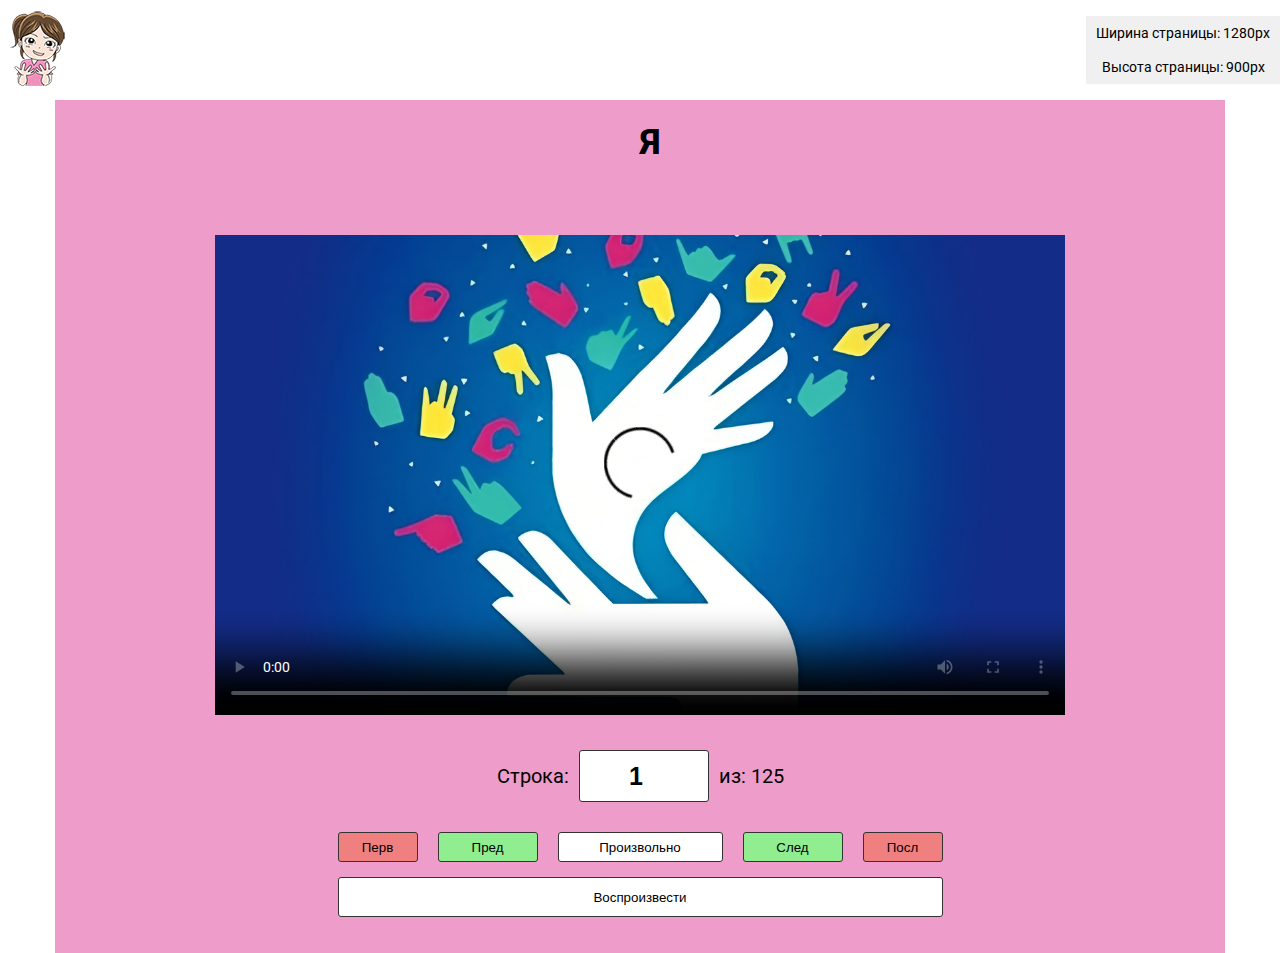
<file: lesson1/index.html>
<!doctype html>
<html lang="en">
  <head>
    <meta charset="UTF-8" />
    <meta name="viewport" content="width=device-width, initial-scale=1.0" />
    <title>VIDEO</title>
    <!-- <link
      href="https://fonts.googleapis.com/css2?family=Source+Sans+3:ital,wght@0,200..900;1,200..900&display=swap"
      rel="stylesheet"
    /> -->
    <link rel="stylesheet" href="css/reset.css" />
    <link rel="stylesheet" href="css/style.css" />
    <link rel="icon" href="images/favicon.png" type="image/x-icon" />
  </head>
  <body>
    <header class="header">
      <div class="header__top">
        <div class="logo">
          <a href="../index.html">
            <img src="images/logo.png" alt="" />
          </a>
        </div>
        <nav class="menu">
          <ul class="menu__list">
            <div class="info__check">
              <p class="width__info" id="width-display">Ширина:</p>
              <p class="height__info" id="height-display">Высота:</p>
            </div>
            <!-- <li><a href="../index.html">Home</a></li>
              <li><a href="#">Work</a></li> -->
            <!-- <li><a href="#">About</a></li>
              <li><a href="#">Contact</a></li> -->
          </ul>
        </nav>
        <!-- <div class="header-btn">
            <a class="login" href="">login</a>
            <a class="sigh-up" href="">sign up</a>
          </div> -->
      </div>
    </header>

    <!-- ОСНОВА -->

    <div class="container">
      <!-- <div class="info__lesson">
        <p>Строка: <span id="output">0</span></p>
      </div> -->
      <div class="video__chapter-play">
        <div class="string-container">
          <p class="string-text" id="myHeader">
            <!-- Хер собачий хвост кошачий яйца бычьи пизда птичья залупа конская
            волосня болонская -->
          </p>
        </div>
      </div>
      <div class="video-container">
        <video
          id="myVideo"
          controls
          width="640"
          height="360"
          preload="none"
          poster="images/placeholder.jpeg"
        >
          <source src="" type="video/webm" />
          Ваш браузер не поддерживает встроенные видео.
        </video>
      </div>

      <!-- Блок серфинга -->
      <!-- ПОЛЕ ВВОДА -->

      <div class="counter__input">
        <p><span>Строка: </span></p>
        <input
          class="open__txt-file"
          type="number"
          id="myInput"
          oninput="readLineInput(this)"
        />
        <p>
          из:
          <span id="lineCount"></span>
        </p>
      </div>
      <!-- ОБЛАСТЬ КНОПОК -->
      <div class="operation__field">
        <div class="counter" data-counter>
          <button
            id="left__button-edge"
            class="counter__button counter__button_minus-edge"
            onclick="readLineFirstButton()"
          >
            Перв
          </button>
          <!-- <div class="middle__buttons"> -->
          <button
            id="left__button"
            class="counter__button counter__button_minus"
            onclick="readLinePrevButton()"
          >
            Пред
          </button>

          <button
            id="rand__button"
            class="counter__button counter__button_rand"
            onclick="readLineRandButton()"
          >
            Произвольно
          </button>

          <button
            id="right__button"
            class="counter__button counter__button_plus"
            onclick="readLineButton()"
          >
            След
          </button>
          <!-- </div> -->
          <button
            id="right__button-edge"
            class="counter__button counter__button_plus-edge"
            onclick="readLineLastButton()"
          >
            Посл
          </button>
        </div>
      </div>

      <div class="button__play-wrap">
        <button class="button__play" id="playBtn" onclick="playVideo()">
          Воспроизвести
        </button>
      </div>

      <!-- <div class="info__file">
        <p id="outtest"></p>
        <p id="output1"></p>
      </div> -->
    </div>

    <!-- Поменять номер скрипта на исходный 1. 3 - текстовой файл читается автоматически, но границы счёта не определены -->
    <script src="js/script.js"></script>
  </body>
</html>
</file>
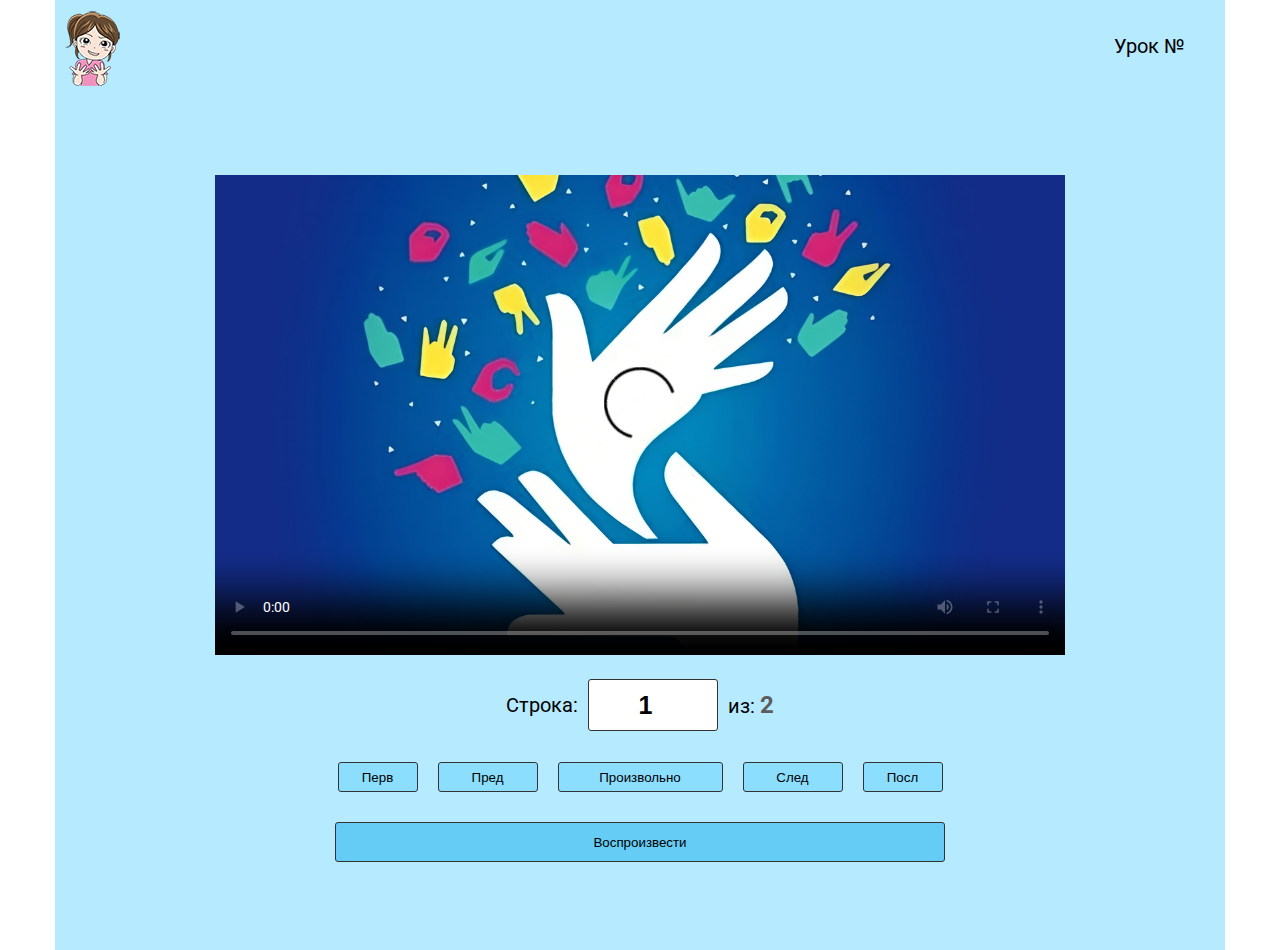
<file: lesson2/index.html>
<!doctype html>
<html lang="en">
  <head>
    <meta charset="UTF-8" />
    <meta name="viewport" content="width=device-width, initial-scale=1.0" />
    <title>VIDEO</title>
    <!-- <link
      href="https://fonts.googleapis.com/css2?family=Source+Sans+3:ital,wght@0,200..900;1,200..900&display=swap"
      rel="stylesheet"
    /> -->
    <link rel="stylesheet" href="reset.css" />
    <link rel="stylesheet" href="style.css" />
    <link rel="icon" href="favicon.png" type="image/x-icon" />
  </head>
  <body>
    <header class="header">
      <div class="header__top">
        <div class="logo">
          <a a href="../index.html">
            <img src="logo.png" alt="" />
          </a>
        </div>
        <nav class="menu">
          <ul class="menu__list">
            <div class="info__check">
              <p>
                Урок №<b><span id="outtest"></span></b>
              </p>
              <p id="inString"></p>
            </div>
            <!-- <p class="width__info" id="width-display">Ширина:</p>
              <p class="height__info" id="height-display">Высота:</p> -->
          </ul>
        </nav>
      </div>
    </header>

    <!-- ОСНОВА -->
    <section class="video__chapter">
      <div class="container">
        <div class="operation__field">
          <div class="header__wrapper">
            <h1 id="myHeader">Просмотр</h1>
          </div>
          <div class="video-container">
            <video
              id="myVideo"
              controls
              width="640"
              height="360"
              poster="placeholder.jpeg"
            >
              <source src="" type="video/webm" />
              Ваш браузер не поддерживает встроенные видео.
            </video>
          </div>

          <!-- Блок серфинга -->
          <!-- ПОЛЕ ВВОДА -->

          <div class="counter__input">
            <p><span>Строка: </span></p>
            <input
              class="open__txt-file"
              type="number"
              id="myInput"
              oninput="readLineInput(this)"
            />
            <p>
              из:<b>
                <span id="lineCount"></span>
              </b>
            </p>
          </div>

          <!-- ОБЛАСТЬ КНОПОК -->
          <div class="counter" data-counter>
            <button
              id="left__button-edge"
              class="counter__button counter__button_minus-edge"
              onclick="readLineFirstButton()"
            >
              Перв
            </button>
            <!-- <div class="middle__buttons"> -->
            <button
              id="left__button"
              class="counter__button counter__button_minus"
              onclick="readLinePrevButton()"
            >
              Пред
            </button>

            <button
              id="rand__button"
              class="counter__button counter__button_rand"
              onclick="readLineRandButton()"
            >
              Произвольно
            </button>

            <button
              id="right__button"
              class="counter__button counter__button_plus"
              onclick="readLineButton()"
            >
              След
            </button>
            <!-- </div> -->
            <button
              id="right__button-edge"
              class="counter__button counter__button_plus-edge"
              onclick="readLineLastButton()"
            >
              Посл
            </button>
          </div>

          <button class="button__play" id="playBtn" onclick="playVideo()">
            Воспроизвести
          </button>

          <!-- <div class="info__file">
            <p id="outtest"></p>

          </div> -->
        </div>
      </div>
    </section>

    <!-- Поменять номер скрипта на исходный 1. 3 - текстовой файл читается автоматически, но границы счёта не определены -->
    <script src="script.js"></script>
  </body>
</html>
</file>
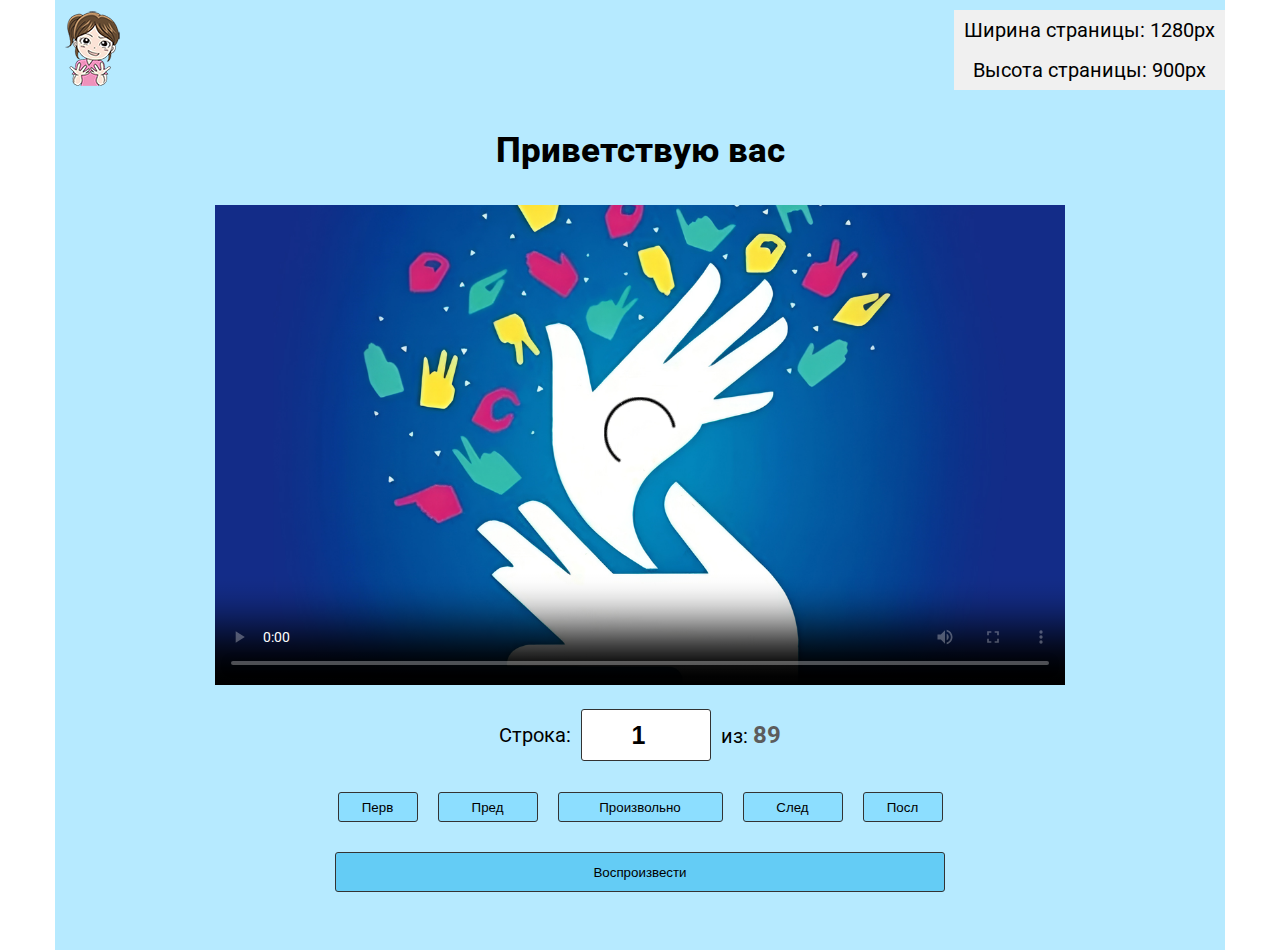
<file: lesson3/index.html>
<!doctype html>
<html lang="en">
  <head>
    <meta charset="UTF-8" />
    <meta name="viewport" content="width=device-width, initial-scale=1.0" />
    <title>VIDEO</title>
    <!-- <link
      href="https://fonts.googleapis.com/css2?family=Source+Sans+3:ital,wght@0,200..900;1,200..900&display=swap"
      rel="stylesheet"
    /> -->
    <link rel="stylesheet" href="css/reset.css" />
    <link rel="stylesheet" href="css/style.css" />
    <link rel="icon" href="images/favicon.png" type="image/x-icon" />
  </head>
  <body>
    <header class="header">
      <div class="header__top">
        <div class="logo">
          <a a href="../index.html">
            <img src="images/logo.png" alt="" />
          </a>
        </div>
        <nav class="menu">
          <ul class="menu__list">
            <div class="info__check">
              <p class="width__info" id="width-display">Ширина:</p>
              <p class="height__info" id="height-display">Высота:</p>
            </div>
          </ul>
        </nav>
      </div>
    </header>

    <!-- ОСНОВА -->
    <section class="video__chapter">
      <div class="container">
        <div class="operation__field">
          <div class="header__wrapper">
            <h1 id="myHeader">Просмотр</h1>
          </div>
          <div class="video-container">
            <video
              id="myVideo"
              controls
              width="640"
              height="360"
              poster="images/placeholder.jpeg"
            >
              <source src="" type="video/webm" />
              Ваш браузер не поддерживает встроенные видео.
            </video>
          </div>

          <!-- Блок серфинга -->
          <!-- ПОЛЕ ВВОДА -->

          <div class="counter__input">
            <p><span>Строка: </span></p>
            <input
              class="open__txt-file"
              type="number"
              id="myInput"
              oninput="readLineInput(this)"
            />
            <p>
              из:<b>
                <span id="lineCount"></span>
              </b>
            </p>
          </div>

          <!-- ОБЛАСТЬ КНОПОК -->
          <div class="counter" data-counter>
            <button
              id="left__button-edge"
              class="counter__button counter__button_minus-edge"
              onclick="readLineFirstButton()"
            >
              Перв
            </button>
            <!-- <div class="middle__buttons"> -->
            <button
              id="left__button"
              class="counter__button counter__button_minus"
              onclick="readLinePrevButton()"
            >
              Пред
            </button>

            <button
              id="rand__button"
              class="counter__button counter__button_rand"
              onclick="readLineRandButton()"
            >
              Произвольно
            </button>

            <button
              id="right__button"
              class="counter__button counter__button_plus"
              onclick="readLineButton()"
            >
              След
            </button>
            <!-- </div> -->
            <button
              id="right__button-edge"
              class="counter__button counter__button_plus-edge"
              onclick="readLineLastButton()"
            >
              Посл
            </button>
          </div>

          <button class="button__play" id="playBtn" onclick="playVideo()">
            Воспроизвести
          </button>

          <!-- <div class="info__file">
            <p id="outtest">Имя файла</p>
            <p id="output1">0</p>
          </div> -->
        </div>
      </div>
    </section>

    <!-- Поменять номер скрипта на исходный 1. 3 - текстовой файл читается автоматически, но границы счёта не определены -->
    <script src="js/script.js"></script>
  </body>
</html>
</file>
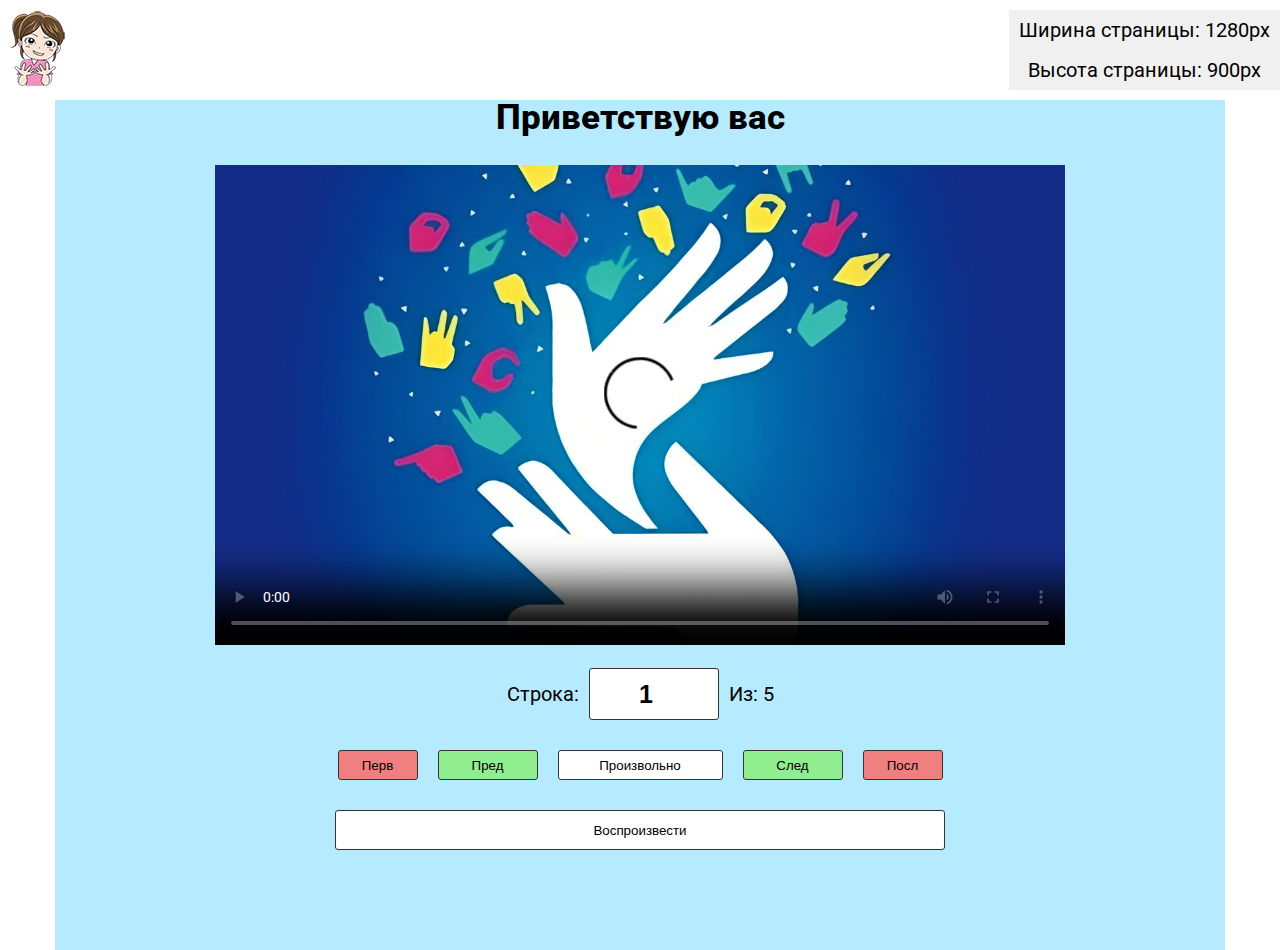
<file: lesson6/index.html>
<!doctype html>
<html lang="en">
  <head>
    <meta charset="UTF-8" />
    <meta name="viewport" content="width=device-width, initial-scale=1.0" />
    <title>VIDEO</title>
    <!-- <link
      href="https://fonts.googleapis.com/css2?family=Source+Sans+3:ital,wght@0,200..900;1,200..900&display=swap"
      rel="stylesheet"
    /> -->
    <link rel="stylesheet" href="css/reset.css" />
    <link rel="stylesheet" href="css/style.css" />
    <link rel="icon" href="images/favicon.png" type="image/x-icon" />
  </head>
  <body>
    <header class="header">
      <div class="header__top">
        <div class="logo">
          <a a href="../index.html">
            <img src="images/logo.png" alt="" />
          </a>
        </div>
        <nav class="menu">
          <ul class="menu__list">
            <div class="info__check">
              <p class="width__info" id="width-display">Ширина:</p>
              <p class="height__info" id="height-display">Высота:</p>
            </div>
          </ul>
        </nav>
      </div>
    </header>

    <!-- ОСНОВА -->
    <section class="video__chapter">
      <div class="container">
        <div class="operation__field">
          <div class="video__chapter-play">
            <h1 id="myHeader">Просмотр</h1>
            <div class="video-container">
              <video
                id="myVideo"
                controls
                width="640"
                height="360"
                poster="images/placeholder.jpeg"
              >
                <source src="" type="video/webm" />
                Ваш браузер не поддерживает встроенные видео.
              </video>
            </div>
          </div>

          <!-- Блок серфинга -->
          <!-- ПОЛЕ ВВОДА -->

          <div class="counter__input">
            <p><span>Строка: </span></p>
            <input
              class="open__txt-file"
              type="number"
              id="myInput"
              oninput="readLineInput(this)"
            />
            <p>
              Из:
              <span id="lineCount"></span>
            </p>
          </div>

          <!-- ОБЛАСТЬ КНОПОК -->
          <div class="counter" data-counter>
            <button
              id="left__button-edge"
              class="counter__button counter__button_minus-edge"
              onclick="readLineFirstButton()"
            >
              Перв
            </button>
            <!-- <div class="middle__buttons"> -->
            <button
              id="left__button"
              class="counter__button counter__button_minus"
              onclick="readLinePrevButton()"
            >
              Пред
            </button>

            <button
              id="rand__button"
              class="counter__button_rand"
              onclick="readLineRandButton()"
            >
              Произвольно
            </button>

            <button
              id="right__button"
              class="counter__button counter__button_plus"
              onclick="readLineButton()"
            >
              След
            </button>
            <!-- </div> -->
            <button
              id="right__button-edge"
              class="counter__button counter__button_plus-edge"
              onclick="readLineLastButton()"
            >
              Посл
            </button>
          </div>

          <button class="button__play" id="playBtn" onclick="playVideo()">
            Воспроизвести
          </button>

          <!-- <div class="info__file">
            <p id="outtest">Имя файла</p>
            <p id="output1">0</p>
          </div> -->
        </div>
      </div>
    </section>

    <!-- Поменять номер скрипта на исходный 1. 3 - текстовой файл читается автоматически, но границы счёта не определены -->
    <script src="js/script.js"></script>
  </body>
</html>
</file>
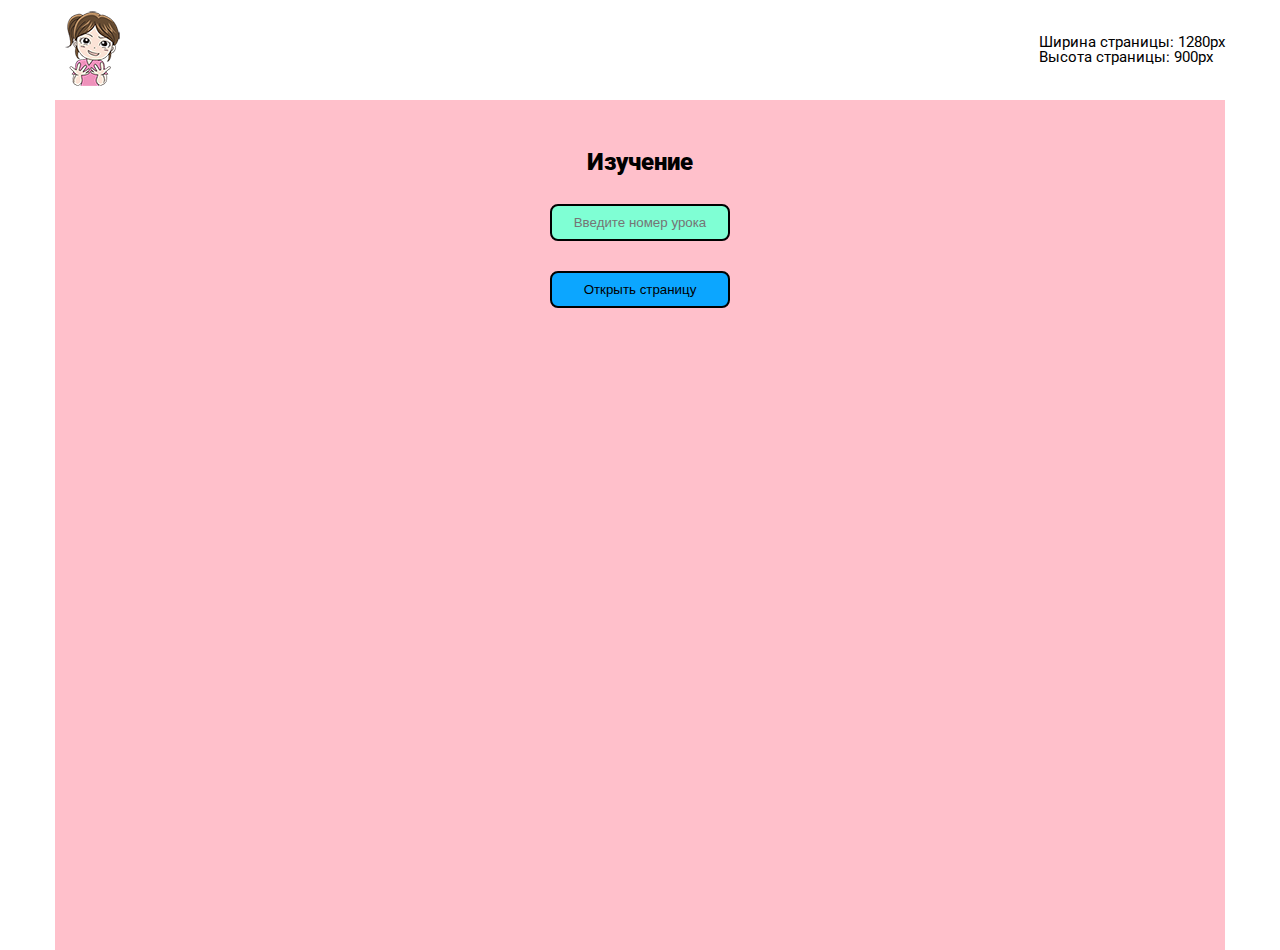
<file: index1.html>
<!doctype html>
<html lang="en">
  <head>
    <meta charset="UTF-8" />
    <meta name="viewport" content="width=device-width, initial-scale=1.0" />
    <title>VIDEO</title>
    <!-- <link
      href="https://fonts.googleapis.com/css2?family=Source+Sans+3:ital,wght@0,200..900;1,200..900&display=swap"
      rel="stylesheet"
    /> -->
    <link rel="stylesheet" href="css/reset.css" />
    <link rel="stylesheet" href="css/style.css" />
    <link rel="icon" href="images/favicon.png" type="image/x-icon" />
  </head>
  <body>
    <header class="header">
      <div class="header__top">
        <div class="logo">
          <a href="#">
            <img src="images/logo.png" alt="" />
          </a>
        </div>
        <nav class="menu">
          <ul class="menu__list">
            <div class="info__check">
              <p class="width__info" id="width-display">Ширина:</p>
              <p class="height__info" id="height-display">Высота:</p>
            </div>
          </ul>
        </nav>
      </div>
    </header>

    <!-- ОСНОВА -->
    <section class="hat">
      <div class="container">
        <div class="operation__field">
          <p class="lesson-name">Изучение</p>
          <div class="fields">
            <input
              class="lesson-number"
              type="text"
              id="pageName"
              placeholder="Введите номер урока"
            />
            <button class="lesson-open" onclick="goToPage()">
              Открыть страницу
            </button>
          </div>
        </div>
      </div>
    </section>
    <script src="js/script.js"></script>
  </body>
</html>
</file>
<file: lesson1/css/style.css>
@import url("https://fonts.googleapis.com/css2?family=Roboto:ital,wght@0,100..900;1,100..900&display=swap");

* {
  margin: 0;
  padding: 0;
  box-sizing: border-box;
}

body {
  font-family: "Roboto", sans-serif;
  font-weight: 400;
  font-size: 15px;
}

a {
  text-decoration: none;
  color: inherit;
}

p {
  padding: 15px 0 15px 0;
}

video {
  margin-top: 5px;
  width: auto;
  height: 480px;
  object-fit: contain;
}

input {
  height: 30px;
  border: 1px solid #333;
  border-radius: 3px;
  background-color: #fff;
  text-align: center;
}
button {
  margin-top: 25px;
  padding: 0 15px 0 15px;
  height: 30px;
  border: 1px solid #333;
  border-radius: 3px;
  background-color: #fff;
  text-align: center;
}

.header__top {
  display: flex;
  justify-content: space-between;
  height: 100px;
  align-items: center;
}

.container {
  display: flex;
  flex-direction: column;
  max-width: 1170px;
  height: 853px;
  margin-left: auto;
  margin-right: auto;
  padding-left: 15px;
  padding-right: 15px;
  padding-bottom: 15px;
  /* background-color: #b6eaff; */
  background-color: #ee9cc9;
}

.menu__list {
  display: flex;
}

/* Применяется ко всем li, кроме первой */
.menu__list li + li {
  padding-left: 50px;
}

.width__info,
.height__info {
  font-size: 14px;
  background-color: #f0f0f0;
  padding: 10px;
  text-align: center;
}

.login {
  margin-right: 44px;
  color: #fff;
  text-transform: uppercase;
  font-weight: 600;
}

.menu__list a {
  opacity: 0.5;
  color: #fff;
  font-weight: 600;
  text-transform: uppercase;
  transition: all 0.5s;
}

.menu__list a:hover {
  opacity: 1;
}

.sigh-up {
  text-transform: uppercase;
  color: #250f8a;
  font-weight: 600;
  background-color: #fff;
  padding: 8px 43px;
  border-radius: 20px;
}

/* ИНФОРМАЦИЯ СТРОКИ И СОДЕРЖАНИЕ СТРОКИ */

.info__lesson {
  display: flex;
  justify-content: center;
  align-items: center;
  gap: 50px;
}

.operation__field {
  display: flex;
  flex-direction: column;
  justify-content: top;
  align-items: center;
}

.video__chapter-play {
  flex-direction: column;
}
/* АНИМАЦИЯ БЕГУЩЕЙ СТРОКИ */

.string-container {
  margin-top: 10px;
  width: 1140px; /* Ограничение ширины */
  height: 120px;
  padding: 0 10px;
}

.string-text {
  width: 1140px;
  font-size: 35px;
  font-weight: 800;
  margin: 0;

  text-align: center;
}

/* АНИМАЦИЯ БЕГУЩЕЙ СТРОКИ КОНЕЦ*/

.video-container {
  display: flex;
  align-items: center;
  flex-direction: column;
}

.counter__input {
  margin-top: 35px;
  margin-right: auto;
  margin-left: auto;
  display: flex;
  justify-content: center;
  align-items: center;
  gap: 10px;
  width: 100%;
}

.counter__input p {
  margin: 0;
  font-size: 20px;
}

.open__txt-file {
  width: 130px;
  user-select: none;
  padding: 25px 0 25px 0;
  font-size: 25px;
  font-weight: 600;
}
.counter {
  display: flex;
  flex-wrap: wrap; /* Разрешаем перенос */
  justify-content: center;
  gap: 20px;
  margin-top: 5px;
  /* user-select: none; */
}

.counter__button {
  width: 100px;
  height: 30px;
  display: flex;
  align-items: center;
  justify-content: center;

  flex: 1 1 auto; /* Изначально в ряд (приблизительно 1/5) */
  text-align: center;
  padding: 10px;
  box-sizing: border-box;
}

.counter__button_minus-edge,
.counter__button_plus-edge {
  flex-grow: 1;
  background-color: lightcoral;
}
.counter__button_minus,
.rand__button,
.counter__button_plus {
  flex-grow: 1.5;
  background-color: lightgreen;
}

.counter__button_plus-edge,
.counter__button_minus-edge {
  width: 80px;
}

.counter__button_rand {
  width: 165px;
}

.button__play-wrap {
  display: flex;
  flex-direction: column;
  align-items: center;
}

.button__play {
  margin-top: 15px;
  width: 605px;
  height: 40px;
  box-sizing: border-box;
}

.info__file {
  display: flex;
  flex-direction: row;
  align-items: center;
  margin-top: 5px;
  justify-content: center;
  gap: 50px;
}
/* ||||||||||||||||||||||||||||||||||||||||||||||||||||||||||||||||||||||||||||| */

@media (max-width: 406px) {
  html,
  body {
    /* max-height: 766px */
    /* Занимает 100% высоты окна браузера */
    height: 100vh;
    /* Улучшенный вариант для мобильных (учитывает панели браузера) */
    height: 100dvh;

    /* Убирает внешние и внутренние отступы по умолчанию */
    margin: 0;
    padding: 0;

    /* Запрещает прокрутку, если контент не помещается */
    overflow: hidden;
  }

  .header {
    background-color: #05c7a7;
  }

  .container {
    /* flex: 1; */
    max-width: auto;
    background-color: #82ecdb;
  }

  .string-container {
    display: flex;
    justify-content: center;

    height: 100px;
  }
  .string-text {
    margin-left: auto;
    margin-right: auto;
    text-align: center;
    width: 90%;
    font-size: 20px;
    font-weight: 600;
  }

  .video-container {
    align-items: center;
    justify-content: center;
    flex-direction: column;
    object-fit: contain;
    height: 218px;
  }
  video {
    max-width: auto;
    max-height: 100%;
    object-fit: contain;
  }

  .counter__button_minus-edge,
  .counter__button_plus-edge {
    order: 1; /* Опускает элементы вниз */
  }
  .counter__button_minus,
  .rand__button,
  .counter__button_plus {
    order: 0; /* Оставляет наверху */
  }

  /* Перенастройка ширины для мобильных */
  .counter__button_minus-edge,
  .counter__button_plus-edge {
    max-width: 26%; /* Элементы 1 и 5 под 2 и 4 */
    margin-top: 10px;
  }

  .counter__button_minus-edge {
    margin-right: auto;
  }

  .counter__button_minus,
  .counter__button_plus {
    width: 20%;
  }

  .counter__button_rand {
    width: 35%;
  }

  .button__play {
    margin-top: 35px;
    width: 90%;
  }

  .info__file {
    margin-top: 15px;
  }
}
</file>
<file: lesson2/style.css>
@import url("https://fonts.googleapis.com/css2?family=Roboto:ital,wght@0,100..900;1,100..900&display=swap");

* {
  margin: 0;
  padding: 0;
  box-sizing: border-box;
}

body {
  font-family: "Roboto", sans-serif;
  font-weight: 400;
  font-size: 15px;
}

p {
  padding: 15px 0 15px 0;
  color: #000;
}

h1 {
  display: flex;
  justify-content: center;
  align-items: center;
  margin: 35px 0 35px 0;
  font-size: 35px;
  font-weight: 800;
  text-align: center;
}

video {
  margin-top: 5px;
  width: 100%;
  height: 480px;
  object-fit: contain;
}

button {
  margin-top: 25px;
  padding: 0 15px 0 15px;
  height: 30px;
  border: 1px solid #333;
  border-radius: 3px;
  background-color: #fff;
  text-align: center;
}

.header__top {
  margin-left: auto;
  margin-right: auto;
  max-width: 1170px;
  display: flex;
  justify-content: space-between;
  height: 100px;
  align-items: center;
  background-color: #b6eaff;
}

.menu__list {
  display: flex;
}

.info__check {
  justify-content: flex-start;
  text-align: right;
  margin-right: 30px;
  font-size: 20px;
  padding: 10px;
  color: #000;
}

.info__check p b span {
  color: black;
  font-size: 24px;
}

.info__check p:first-child {
  padding-bottom: 5px;
}

.info__check p + * {
  padding-top: 5px;
}

/* .width__info,
.height__info {
  font-size: 20px;
  background-color: #f0f0f0;
  padding: 10px;
  text-align: center;
} */

.container {
  display: flex;
  flex-direction: column;
  max-width: 1170px;
  min-height: 850px;
  margin-left: auto;
  margin-right: auto;
  padding-left: 15px;
  padding-right: 15px;
  background-color: #b6eaff;
}

.operation__field {
  display: flex;
  flex-direction: column;
  justify-content: top;
  align-items: center;
}

.header__wrapper {
  display: flex;
  justify-content: center;
  align-items: center;
  max-height: 100px;
  overflow: hidden;
}

.counter__input {
  margin-top: 20px;
  margin-right: auto;
  margin-left: auto;
  display: flex;
  justify-content: center;
  align-items: center;
  gap: 10px;
  width: 100%;
}

.counter__input p {
  margin-top: 0;
  margin: 0;
  font-size: 20px;
}

.open__txt-file {
  width: 130px;
  user-select: none;
  padding: 25px 0 25px 0;
  font-size: 25px;
  font-weight: 600;
}

p b span {
  color: rgb(92, 92, 92);
  font-size: 24px;
}

.counter {
  display: flex;
  flex-wrap: wrap; /* Разрешаем перенос */
  justify-content: center;
  gap: 20px;
  margin-top: 5px;
  /* user-select: none; */
}

.counter__button {
  width: 100px;
  height: 30px;
  display: flex;
  align-items: center;
  justify-content: center;

  flex: 1 1 auto; /* Изначально в ряд (приблизительно 1/5) */
  text-align: center;
  padding: 10px;
  box-sizing: border-box;
}

.counter__button_minus-edge,
.counter__button_plus-edge {
  flex-grow: 1;
  width: 80px;
  background-color: rgb(140, 222, 255);
}
.counter__button_minus,
.counter__button_plus {
  flex-grow: 1.5;
  background-color: rgb(140, 222, 255);
}
.counter__button_rand {
  width: 165px;
  flex-grow: 1.5;
  background-color: rgb(140, 222, 255);
}

.counter__input input {
  height: 30px;
  border: 1px solid #333;
  border-radius: 3px;
  background-color: #fff;
  text-align: center;
}

.button__play {
  margin-top: 30px;
  width: 610px;
  height: 40px;
  background-color: rgb(100, 204, 245);
}

.counter__button_minus-edge:hover,
.counter__button_plus-edge:hover,
.counter__button_minus:hover,
.counter__button_rand:hover,
.counter__button_plus:hover,
.button__play:hover {
  background-color: rgb(172, 228, 250);
}

.counter__button_minus-edge:active,
.counter__button_plus-edge:active,
.counter__button_minus:active,
.counter__button_rand:active,
.counter__button_plus:active,
.button__play:active {
  background-color: rgb(172, 228, 250);
}

/* ||||||||||||||||||||||||||||||||||||||||||||||||||||||||||||||||||||||||||||| */
/* Медиа-запрос для диапазона 650px - 500px */
@media (max-width: 650px) and (min-width: 500px) {
  .container {
    max-width: 650px;
    background-color: #edcef7;
    flex-direction: column; /* Вариант: вертикальный список */
  }

  .counter__button_minus-edge,
  .counter__button_plus-edge {
    order: 1; /* Опускает элементы вниз */
  }
  .counter__button_minus,
  .rand__button,
  .counter__button_plus {
    order: 0; /* Оставляет наверху */
  }

  /* Перенастройка ширины для мобильных */
  .counter__button_minus-edge,
  .counter__button_plus-edge {
    max-width: 140px; /* Элементы 1 и 5 под 2 и 4 */
  }

  .counter__button_minus-edge {
    margin-right: auto;
  }

  .counter__button_minus,
  .counter__button_rand,
  .counter__button_plus {
    width: 30%;
  }
  .button__play {
    width: 450px;
  }
}
@media (max-width: 500px) {
  .container {
    max-width: 500px;
    background-color: #a0f195;
    flex-direction: column; /* Вариант: вертикальный список */
  }

  .counter__button_minus-edge,
  .counter__button_plus-edge {
    order: 1; /* Опускает элементы вниз */
  }
  .counter__button_minus,
  .rand__button,
  .counter__button_plus {
    order: 0; /* Оставляет наверху */
  }

  /* Перенастройка ширины для мобильных */
  .counter__button_minus-edge,
  .counter__button_plus-edge {
    max-width: 140px; /* Элементы 1 и 5 под 2 и 4 */
  }

  .counter__button_minus-edge {
    margin-right: auto;
  }

  .counter__button_minus,
  .counter__button_rand,
  .counter__button_plus {
    width: 30%;
  }
  .button__play {
    width: 380px;
  }
}

@media (max-width: 428px) and (min-width: 406px) {
  html,
  body {
    /* Занимает 100% высоты окна браузера */
    height: 100vh;
    /* Улучшенный вариант для мобильных (учитывает панели браузера) */
    height: 100dvh;

    /* Убирает внешние и внутренние отступы по умолчанию */
    margin: 0;
    padding: 0;

    /* Запрещает прокрутку, если контент не помещается */
    overflow: hidden;
  }

  .header__top {
    background-color: #24b176;
  }

  .info__check {
    margin-right: 10px;
    font-size: 20px;
    padding: 10px;
  }

  /* .width__info,
  .height__info {
    font-size: 15px;
    background-color: #f0f0f0;
    padding: 10px;
    text-align: center;
  } */

  .container {
    max-width: 428px;
    max-height: 666px;
    margin-top: auto;
    background-color: #a0f195;
  }

  .header__wrapper {
    max-height: 80px;
  }

  h1 {
    text-align: center;
    margin: 30px 0 30px;
    font-size: 20px;
    font-weight: 600;
  }
  .video-container {
    align-items: center;
    justify-content: center;
  }
  video {
    margin-top: 5px;
    width: auto;
    max-height: 218px;
    object-fit: contain;
  }

  .counter__input {
    margin-top: 40px;
  }

  .counter {
    margin-top: 25px;
  }

  .counter:hover {
    opacity: 0.8;
  }

  .counter:active {
    opacity: 0.6;
  }

  .counter__button_minus-edge,
  .counter__button_plus-edge {
    order: 1; /* Опускает элементы вниз */
    /* Перенастройка ширины для мобильных */
    margin-top: 10px;
    /* max-width: 115px;Элементы 1 и 5 под 2 и 4 */
    max-width: 27%; /* Элементы 1 и 5 под 2 и 4 */
  }
  .counter__button_minus,
  .counter__button_plus {
    order: 0; /* Оставляет наверху */
    /* max-width: 110px; Элементы 1 и 5 под 2 и 4 */
    width: 26%;
  }

  .counter__button_rand {
    /* max-width: 125px; */
    width: 35%;
  }

  .counter__button_minus-edge {
    margin-right: auto;
  }

  /* .counter__button_minus,
  .counter__button_plus {

  } */

  .button__play {
    margin-top: 40px;
    width: 380px;
  }
  .btn {
    transition: 0.2s opacity;
  }
}
@media (max-width: 384px) {
  html,
  body {
    /* Занимает 100% высоты окна браузера */
    height: 100vh;
    /* Улучшенный вариант для мобильных (учитывает панели браузера) */
    height: 100dvh;

    /* Убирает внешние и внутренние отступы по умолчанию */
    margin: 0;
    padding: 0;

    /* Запрещает прокрутку, если контент не помещается */
    overflow: hidden;
  }
  .info__check {
    margin-right: 10px;
    font-size: 20px;
    padding: 10px;
  }

  .header__top {
    background-color: #24b176;
  }

  /* .width__info,
  .height__info {
    font-size: 15px;
    background-color: #f0f0f0;
    padding: 10px;
    text-align: center;
  } */

  .container {
    max-width: 384px;
    max-height: 595px;
    margin-top: auto;
    background-color: #a0f195;
  }
  .header__wrapper {
    max-height: 80px;
  }

  h1 {
    text-align: center;
    margin: 25px 0 25px;
    font-size: 18px;
    font-weight: 600;
  }
  .video-container {
    align-items: center;
    justify-content: center;
  }
  video {
    margin-top: 5px;
    width: auto;
    max-height: 200px;
    object-fit: contain;
  }

  .counter__input {
    margin-top: 20px;
  }

  .counter {
    margin-top: 5px;
  }

  .counter__button_minus-edge,
  .counter__button_plus-edge {
    order: 1; /* Опускает элементы вниз */
    /* Перенастройка ширины для мобильных */
    margin-top: 10px;
    /* max-width: 115px;Элементы 1 и 5 под 2 и 4 */
    max-width: 27%; /* Элементы 1 и 5 под 2 и 4 */
  }
  .counter__button_minus,
  .counter__button_rand,
  .counter__button_plus {
    order: 0; /* Оставляет наверху */
  }

  .counter__button_minus-edge {
    margin-right: auto;
  }

  .counter__button_minus,
  .counter__button_plus {
    /* max-width: 110px; Элементы 1 и 5 под 2 и 4 */
    width: 22%;
  }

  .counter__button_rand {
    /* max-width: 125px; */
    width: 29%;
  }

  .button__play {
    margin-top: 30px;
    width: 355px;
  }
}
/* 360x668 */
@media (max-width: 360px) {
}
</file>
<file: lesson3/css/style.css>
@import url("https://fonts.googleapis.com/css2?family=Roboto:ital,wght@0,100..900;1,100..900&display=swap");

* {
  margin: 0;
  padding: 0;
  box-sizing: border-box;
}

body {
  font-family: "Roboto", sans-serif;
  font-weight: 400;
  font-size: 15px;
}

p {
  padding: 15px 0 15px 0;
  color: #000;
}

h1 {
  display: flex;
  justify-content: center;
  align-items: center;
  margin: 35px 0 35px 0;
  font-size: 35px;
  font-weight: 800;
  text-align: center;
}

video {
  margin-top: 5px;
  width: 100%;
  height: 480px;
  object-fit: contain;
}

button {
  margin-top: 25px;
  padding: 0 15px 0 15px;
  height: 30px;
  border: 1px solid #333;
  border-radius: 3px;
  background-color: #fff;
  text-align: center;
}

.header__top {
  margin-left: auto;
  margin-right: auto;
  max-width: 1170px;
  display: flex;
  justify-content: space-between;
  height: 100px;
  align-items: center;

  background-color: #b6eaff;
}

.menu__list {
  display: flex;
}

.width__info,
.height__info {
  font-size: 20px;
  background-color: #f0f0f0;
  padding: 10px;
  text-align: center;
}

.container {
  display: flex;
  flex-direction: column;
  max-width: 1170px;
  min-height: 850px;
  margin-left: auto;
  margin-right: auto;
  padding-left: 15px;
  padding-right: 15px;
  background-color: #b6eaff;
}

.operation__field {
  display: flex;
  flex-direction: column;
  justify-content: top;
  align-items: center;
}

.header__wrapper {
  display: flex;
  justify-content: center;
  align-items: center;
  max-height: 100px;
  overflow: hidden;
}

.counter__input {
  margin-top: 20px;
  margin-right: auto;
  margin-left: auto;
  display: flex;
  justify-content: center;
  align-items: center;
  gap: 10px;
  width: 100%;
}

.counter__input p {
  margin-top: 0;
  margin: 0;
  font-size: 20px;
}

.open__txt-file {
  width: 130px;
  user-select: none;
  padding: 25px 0 25px 0;
  font-size: 25px;
  font-weight: 600;
}

p b span {
  color: rgb(92, 92, 92);
  font-size: 24px;
}

.counter {
  display: flex;
  flex-wrap: wrap; /* Разрешаем перенос */
  justify-content: center;
  gap: 20px;
  margin-top: 5px;
  /* user-select: none; */
}

.counter__button {
  width: 100px;
  height: 30px;
  display: flex;
  align-items: center;
  justify-content: center;

  flex: 1 1 auto; /* Изначально в ряд (приблизительно 1/5) */
  text-align: center;
  padding: 10px;
  box-sizing: border-box;
}

.counter__button_minus-edge,
.counter__button_plus-edge {
  flex-grow: 1;
  width: 80px;
  background-color: rgb(140, 222, 255);
}
.counter__button_minus,
.counter__button_plus {
  flex-grow: 1.5;
  background-color: rgb(140, 222, 255);
}
.counter__button_rand {
  width: 165px;
  flex-grow: 1.5;
  background-color: rgb(140, 222, 255);
}

.counter__input input {
  height: 30px;
  border: 1px solid #333;
  border-radius: 3px;
  background-color: #fff;
  text-align: center;
}

.button__play {
  margin-top: 30px;
  width: 610px;
  height: 40px;
  background-color: rgb(100, 204, 245);
}

.counter__button_minus-edge:hover,
.counter__button_plus-edge:hover,
.counter__button_minus:hover,
.counter__button_rand:hover,
.counter__button_plus:hover,
.button__play:hover {
  background-color: rgb(172, 228, 250);
}

.counter__button_minus-edge:active,
.counter__button_plus-edge:active,
.counter__button_minus:active,
.counter__button_rand:active,
.counter__button_plus:active,
.button__play:active {
  background-color: rgb(172, 228, 250);
}

/* ||||||||||||||||||||||||||||||||||||||||||||||||||||||||||||||||||||||||||||| */
/* Медиа-запрос для диапазона 650px - 500px */
@media (max-width: 650px) and (min-width: 500px) {
  .container {
    max-width: 650px;
    background-color: #edcef7;
    flex-direction: column; /* Вариант: вертикальный список */
  }

  .counter__button_minus-edge,
  .counter__button_plus-edge {
    order: 1; /* Опускает элементы вниз */
  }
  .counter__button_minus,
  .rand__button,
  .counter__button_plus {
    order: 0; /* Оставляет наверху */
  }

  /* Перенастройка ширины для мобильных */
  .counter__button_minus-edge,
  .counter__button_plus-edge {
    max-width: 140px; /* Элементы 1 и 5 под 2 и 4 */
  }

  .counter__button_minus-edge {
    margin-right: auto;
  }

  .counter__button_minus,
  .counter__button_rand,
  .counter__button_plus {
    width: 30%;
  }
  .button__play {
    width: 450px;
  }
}
@media (max-width: 500px) {
  .container {
    max-width: 500px;
    background-color: #a0f195;
    flex-direction: column; /* Вариант: вертикальный список */
  }

  .counter__button_minus-edge,
  .counter__button_plus-edge {
    order: 1; /* Опускает элементы вниз */
  }
  .counter__button_minus,
  .rand__button,
  .counter__button_plus {
    order: 0; /* Оставляет наверху */
  }

  /* Перенастройка ширины для мобильных */
  .counter__button_minus-edge,
  .counter__button_plus-edge {
    max-width: 140px; /* Элементы 1 и 5 под 2 и 4 */
  }

  .counter__button_minus-edge {
    margin-right: auto;
  }

  .counter__button_minus,
  .counter__button_rand,
  .counter__button_plus {
    width: 30%;
  }
  .button__play {
    width: 380px;
  }
}

@media (max-width: 428px) and (min-width: 406px) {
  html,
  body {
    /* Занимает 100% высоты окна браузера */
    height: 100vh;
    /* Улучшенный вариант для мобильных (учитывает панели браузера) */
    height: 100dvh;

    /* Убирает внешние и внутренние отступы по умолчанию */
    margin: 0;
    padding: 0;

    /* Запрещает прокрутку, если контент не помещается */
    overflow: hidden;
  }

  .header__top {
    background-color: #24b176;
  }

  .width__info,
  .height__info {
    font-size: 15px;
    background-color: #f0f0f0;
    padding: 10px;
    text-align: center;
  }

  .container {
    max-width: 428px;
    max-height: 666px;
    margin-top: auto;
    background-color: #a0f195;
  }

  .header__wrapper {
    max-height: 80px;
  }

  h1 {
    text-align: center;
    margin: 30px 0 30px;
    font-size: 20px;
    font-weight: 600;
  }
  .video-container {
    align-items: center;
    justify-content: center;
  }
  video {
    margin-top: 5px;
    width: auto;
    max-height: 218px;
    object-fit: contain;
  }

  .counter__input {
    margin-top: 40px;
  }

  .counter {
    margin-top: 25px;
  }

  .counter:hover {
    opacity: 0.8;
  }

  .counter:active {
    opacity: 0.6;
  }

  .counter__button_minus-edge,
  .counter__button_plus-edge {
    order: 1; /* Опускает элементы вниз */
    /* Перенастройка ширины для мобильных */
    margin-top: 10px;
    /* max-width: 115px;Элементы 1 и 5 под 2 и 4 */
    max-width: 27%; /* Элементы 1 и 5 под 2 и 4 */
  }
  .counter__button_minus,
  .counter__button_plus {
    order: 0; /* Оставляет наверху */
    /* max-width: 110px; Элементы 1 и 5 под 2 и 4 */
    width: 26%;
  }

  .counter__button_rand {
    /* max-width: 125px; */
    width: 35%;
  }

  .counter__button_minus-edge {
    margin-right: auto;
  }

  /* .counter__button_minus,
  .counter__button_plus {

  } */

  .button__play {
    margin-top: 40px;
    width: 380px;
  }
  .btn {
    transition: 0.2s opacity;
  }
}
@media (max-width: 384px) {
  html,
  body {
    /* Занимает 100% высоты окна браузера */
    height: 100vh;
    /* Улучшенный вариант для мобильных (учитывает панели браузера) */
    height: 100dvh;

    /* Убирает внешние и внутренние отступы по умолчанию */
    margin: 0;
    padding: 0;

    /* Запрещает прокрутку, если контент не помещается */
    overflow: hidden;
  }

  .width__info,
  .height__info {
    font-size: 15px;
    background-color: #f0f0f0;
    padding: 10px;
    text-align: center;
  }

  .container {
    max-width: 384px;
    max-height: 595px;
    margin-top: auto;
    background-color: #a0f195;
  }
  .header__wrapper {
    max-height: 80px;
  }

  h1 {
    text-align: center;
    margin: 25px 0 25px;
    font-size: 18px;
    font-weight: 600;
  }
  .video-container {
    align-items: center;
    justify-content: center;
  }
  video {
    margin-top: 5px;
    width: auto;
    max-height: 200px;
    object-fit: contain;
  }

  .counter__input {
    margin-top: 20px;
  }

  .counter {
    margin-top: 5px;
  }

  .counter__button_minus-edge,
  .counter__button_plus-edge {
    order: 1; /* Опускает элементы вниз */
    /* Перенастройка ширины для мобильных */
    margin-top: 10px;
    /* max-width: 115px;Элементы 1 и 5 под 2 и 4 */
    max-width: 27%; /* Элементы 1 и 5 под 2 и 4 */
  }
  .counter__button_minus,
  .rand__button,
  .counter__button_plus {
    order: 0; /* Оставляет наверху */
  }

  .counter__button_minus-edge {
    margin-right: auto;
  }

  .counter__button_minus,
  .counter__button_plus {
    /* max-width: 110px; Элементы 1 и 5 под 2 и 4 */
    width: 20%;
  }

  .counter__button_rand {
    /* max-width: 125px; */
    width: 35%;
  }

  .button__play {
    margin-top: 30px;
    width: 355px;
  }
}
/* 360x668 */
@media (max-width: 360px) {
}
</file>
<file: lesson6/css/style.css>
@import url("https://fonts.googleapis.com/css2?family=Roboto:ital,wght@0,100..900;1,100..900&display=swap");

* {
  margin: 0;
  padding: 0;
  box-sizing: border-box;
}

body {
  font-family: "Roboto", sans-serif;
  font-weight: 400;
  font-size: 15px;
}

p {
  padding: 15px 0 15px 0;
}

h1 {
  display: flex;
  justify-content: center;
  align-items: center;
  margin-bottom: 25px;
  font-size: 35px;
  font-weight: 800;
}

video {
  margin-top: 5px;
  width: 100%;
  height: 480px;
  object-fit: contain;
}

button {
  margin-top: 25px;
  padding: 0 15px 0 15px;
  height: 30px;
  border: 1px solid #333;
  border-radius: 3px;
  background-color: #fff;
  text-align: center;
}

.header__top {
  display: flex;
  justify-content: space-between;
  height: 100px;
  align-items: center;
}

.menu__list {
  display: flex;
}

.width__info,
.height__info {
  font-size: 20px;
  background-color: #f0f0f0;
  padding: 10px;
  text-align: center;
}

.container {
  display: flex;
  flex-direction: column;
  max-width: 1170px;
  margin-left: auto;
  margin-right: auto;
  padding-left: 15px;
  padding-right: 15px;
  background-color: #b6eaff;
}

/* СЛЕД  */

/* .info__lesson {
  display: flex;
  flex-direction: row;
  align-items: center;
} */

.operation__field {
  min-height: 850px;
  flex-direction: column;
  display: flex;
  justify-content: top;
  align-items: center;
}

.video__chapter-play {
  display: flex;
  flex-direction: column;
  align-items: center;
  overflow: hidden;
}

.counter__input {
  margin-top: 20px;
  margin-right: auto;
  margin-left: auto;
  display: flex;
  justify-content: center;
  align-items: center;
  gap: 10px;
  width: 100%;
}

.counter__input p {
  margin-top: 0;
  margin: 0;
  font-size: 20px;
}

.open__txt-file {
  width: 130px;
  user-select: none;
  padding: 25px 0 25px 0;
  font-size: 25px;
  font-weight: 600;
}
.counter {
  display: flex;
  flex-wrap: wrap; /* Разрешаем перенос */
  justify-content: center;
  gap: 20px;
  margin-top: 5px;
  /* user-select: none; */
}

.counter__button {
  width: 100px;
  height: 30px;
  display: flex;
  align-items: center;
  justify-content: center;

  flex: 1 1 auto; /* Изначально в ряд (приблизительно 1/5) */
  text-align: center;
  padding: 10px;
  box-sizing: border-box;
}

.counter__button_minus-edge,
.counter__button_plus-edge {
  flex-grow: 1;
  background-color: lightcoral;
}
.counter__button_minus,
.rand__button,
.counter__button_plus {
  flex-grow: 1.5;
  background-color: lightgreen;
}

.counter__button_plus-edge,
.counter__button_minus-edge {
  width: 80px;
}

.counter__input input {
  height: 30px;
  border: 1px solid #333;
  border-radius: 3px;
  background-color: #fff;
  text-align: center;
}

.counter__button_rand {
  width: 165px;
}

.button__play {
  margin-top: 30px;
  width: 610px;
  height: 40px;
}

.info__file {
  display: flex;
  flex-direction: row;
  align-items: center;
  margin-top: 5px;
}
/* .info__file p:first-child {
  margin-right: 50px;
} */
/* .info__lesson p:first-child {
  margin-right: 20px;
} */

/* ||||||||||||||||||||||||||||||||||||||||||||||||||||||||||||||||||||||||||||| */
/* Медиа-запрос для диапазона 650px - 500px */
@media (max-width: 650px) and (min-width: 500px) {
  .container {
    max-width: 650px;
    background-color: #edcef7;
    flex-direction: column; /* Вариант: вертикальный список */
  }

  .counter__button_minus-edge,
  .counter__button_plus-edge {
    order: 1; /* Опускает элементы вниз */
  }
  .counter__button_minus,
  .rand__button,
  .counter__button_plus {
    order: 0; /* Оставляет наверху */
  }

  /* Перенастройка ширины для мобильных */
  .counter__button_minus-edge,
  .counter__button_plus-edge {
    max-width: 140px; /* Элементы 1 и 5 под 2 и 4 */
  }

  .counter__button_minus-edge {
    margin-right: auto;
  }

  .counter__button_minus,
  .counter__button_rand,
  .counter__button_plus {
    width: 30%;
  }
  .button__play {
    width: 450px;
  }
}
@media (max-width: 500px) {
  .container {
    max-width: 500px;
    background-color: #a0f195;
    flex-direction: column; /* Вариант: вертикальный список */
  }

  .counter__button_minus-edge,
  .counter__button_plus-edge {
    order: 1; /* Опускает элементы вниз */
  }
  .counter__button_minus,
  .rand__button,
  .counter__button_plus {
    order: 0; /* Оставляет наверху */
  }

  /* Перенастройка ширины для мобильных */
  .counter__button_minus-edge,
  .counter__button_plus-edge {
    max-width: 140px; /* Элементы 1 и 5 под 2 и 4 */
  }

  .counter__button_minus-edge {
    margin-right: auto;
  }

  .counter__button_minus,
  .counter__button_rand,
  .counter__button_plus {
    width: 30%;
  }
  .button__play {
    width: 380px;
  }
}

@media (max-width: 428px) and (min-width: 406px) {
  html,
  body {
    /* Занимает 100% высоты окна браузера */
    height: 100vh;
    /* Улучшенный вариант для мобильных (учитывает панели браузера) */
    height: 100dvh;

    /* Убирает внешние и внутренние отступы по умолчанию */
    margin: 0;
    padding: 0;

    /* Запрещает прокрутку, если контент не помещается */
    overflow: hidden;
  }

  .width__info,
  .height__info {
    font-size: 15px;
    background-color: #f0f0f0;
    padding: 10px;
    text-align: center;
  }

  .container {
    max-width: 428px;
    max-height: 666px;
    margin-top: auto;
    background-color: #a0f195;
  }
  .operation__field {
    padding-top: 5px;
  }
  .video-container {
    align-items: center;
    justify-content: center;
  }
  video {
    margin-top: 5px;
    width: auto;
    max-height: 218px;
    object-fit: contain;
  }

  h1 {
    text-align: center;
    margin: 15px 0 15px;
    font-size: 20px;
    font-weight: 600;
  }

  .counter {
    margin-top: 15px;
  }

  .counter__button_minus-edge,
  .counter__button_plus-edge {
    order: 1; /* Опускает элементы вниз */
    /* Перенастройка ширины для мобильных */
    margin-top: 10px;
    max-width: 115px; /* Элементы 1 и 5 под 2 и 4 */
  }
  .counter__button_minus,
  .rand__button,
  .counter__button_plus {
    order: 0; /* Оставляет наверху */
  }

  .counter__button_minus-edge {
    margin-right: auto;
  }

  .counter__button_minus,
  .counter__button_plus {
    max-width: 110px; /* Элементы 1 и 5 под 2 и 4 */
  }

  .counter__button_rand {
    max-width: 125px;
  }

  .button__play {
    margin-top: 40px;
    width: 380px;
  }
}
@media (max-width: 395px) {
  html,
  body {
    /* Занимает 100% высоты окна браузера */
    height: 100vh;
    /* Улучшенный вариант для мобильных (учитывает панели браузера) */
    height: 100dvh;

    /* Убирает внешние и внутренние отступы по умолчанию */
    margin: 0;
    padding: 0;

    /* Запрещает прокрутку, если контент не помещается */
    overflow: hidden;
  }
  .container {
    max-width: 392px;
    max-height: auto;
    margin-top: auto;
    background-color: #a0f195;
  }
  .operation__field {
    padding-top: 5px;
  }
  .video-container {
    width: auto;
    height: auto;
  }
  video {
    margin-top: 5px;
    width: 100%;
    height: 190px;
    object-fit: contain;
  }

  h1 {
    margin-bottom: 5px;
    font-size: 16px;
    font-weight: 600;
  }

  .open__txt-file {
    margin-top: 15px;
  }

  .counter {
    margin-top: 5px;
  }

  .counter__button_minus-edge,
  .counter__button_plus-edge {
    order: 1; /* Опускает элементы вниз */
    /* Перенастройка ширины для мобильных */
    margin-top: 10px;
    max-width: 95px; /* Элементы 1 и 5 под 2 и 4 */
  }
  .counter__button_minus,
  .rand__button,
  .counter__button_plus {
    order: 0; /* Оставляет наверху */
  }

  .counter__button_minus-edge {
    margin-right: auto;
  }

  .counter__button_minus,
  .counter__button_plus {
    max-width: 95px; /* Элементы 1 и 5 под 2 и 4 */
  }

  .counter__button_rand {
    width: 130px;
  }
  .button__play {
    margin-top: 30px;
    width: 365px;
  }
}
/* 360x668 */
@media (max-width: 360px) {
}
</file>
<file: css/style.css>
@import url("https://fonts.googleapis.com/css2?family=Roboto:ital,wght@0,100..900;1,100..900&display=swap");

* {
  margin: 0;
  padding: 0;
  box-sizing: border-box;
}

body {
  font-family: "Roboto", sans-serif;
  font-weight: 400;
  font-size: 15px;
  /* Запрещает прокрутку, если контент не помещается */
  overflow: hidden;
}

a {
  text-decoration: none;
  color: inherit;
}

.container {
  display: flex;
  flex-direction: column;
  max-width: 1170px;
  margin-left: auto;
  margin-right: auto;
  padding-left: 15px;
  padding-right: 15px;
  background-color: pink;
}

.header__top {
  margin-left: auto;
  margin-right: auto;
  max-width: 1170px;
  display: flex;
  justify-content: space-between;
  height: 100px;
  align-items: center;
}

.menu__list {
  display: flex;
}

/* Применяется ко всем li, кроме первой */
.menu__list li + li {
  padding-left: 50px;
}

.login {
  margin-right: 44px;
  color: #fff;
  text-transform: uppercase;
  font-weight: 600;
}

.menu__list a {
  opacity: 0.5;
  color: #fff;
  font-weight: 600;
  text-transform: uppercase;
  transition: all 0.5s;
}

.menu__list a:hover {
  opacity: 1;
}

.sigh-up {
  text-transform: uppercase;
  color: #250f8a;
  font-weight: 600;
  background-color: #fff;
  padding: 8px 43px;
  border-radius: 20px;
}

/* СЛЕД  */
.operation__field {
  padding-top: 50px;
  min-height: 850px;
  flex-direction: column;
  display: flex;
  justify-content: top;
  align-items: center;
}

.lesson-name {
  margin-bottom: 30px;
  font-size: 24px;
  font-weight: 900;
  justify-content: center;
  align-items: center;
}

.fields {
  display: flex;
  flex-direction: column;
  text-align: center;
  align-items: center;
}

.lesson-number {
  width: 180px;
  background-color: aquamarine;
  border: 2px solid #000;
  border-radius: 8px;
  padding: 9px;
  margin-bottom: 30px;
  text-align: center;
}

.lesson-open {
  width: 180px;
  background-color: rgb(12, 166, 255);
  border: 2px solid #000;
  border-radius: 8px;
  padding: 9px;
  text-align: center;
}
@media (max-width: 428px) and (min-width: 406px) {
  html,
  body {
    /* Занимает 100% высоты окна браузера */
    height: 100vh;
    /* Улучшенный вариант для мобильных (учитывает панели браузера) */
    height: 100dvh;

    /* Убирает внешние и внутренние отступы по умолчанию */
    margin: 0;
    padding: 0;

    /* Запрещает прокрутку, если контент не помещается */
    overflow: hidden;
  }

  .width__info,
  .height__info {
    font-size: 15px;
    background-color: #f0f0f0;
    padding: 10px;
    text-align: center;
  }

  .container {
    max-width: 406px;
    max-height: 666px;
    margin-top: auto;
    background-color: #a0f195;
  }
}
@media (max-width: 384px) {
  .width__info,
  .height__info {
    font-size: 15px;
    background-color: #f0f0f0;
    padding: 10px;
    text-align: center;
  }

  .container {
    max-width: 384px;
    max-height: 595px;
    margin-top: auto;
    background-color: #a0f195;
  }
}
</file>
